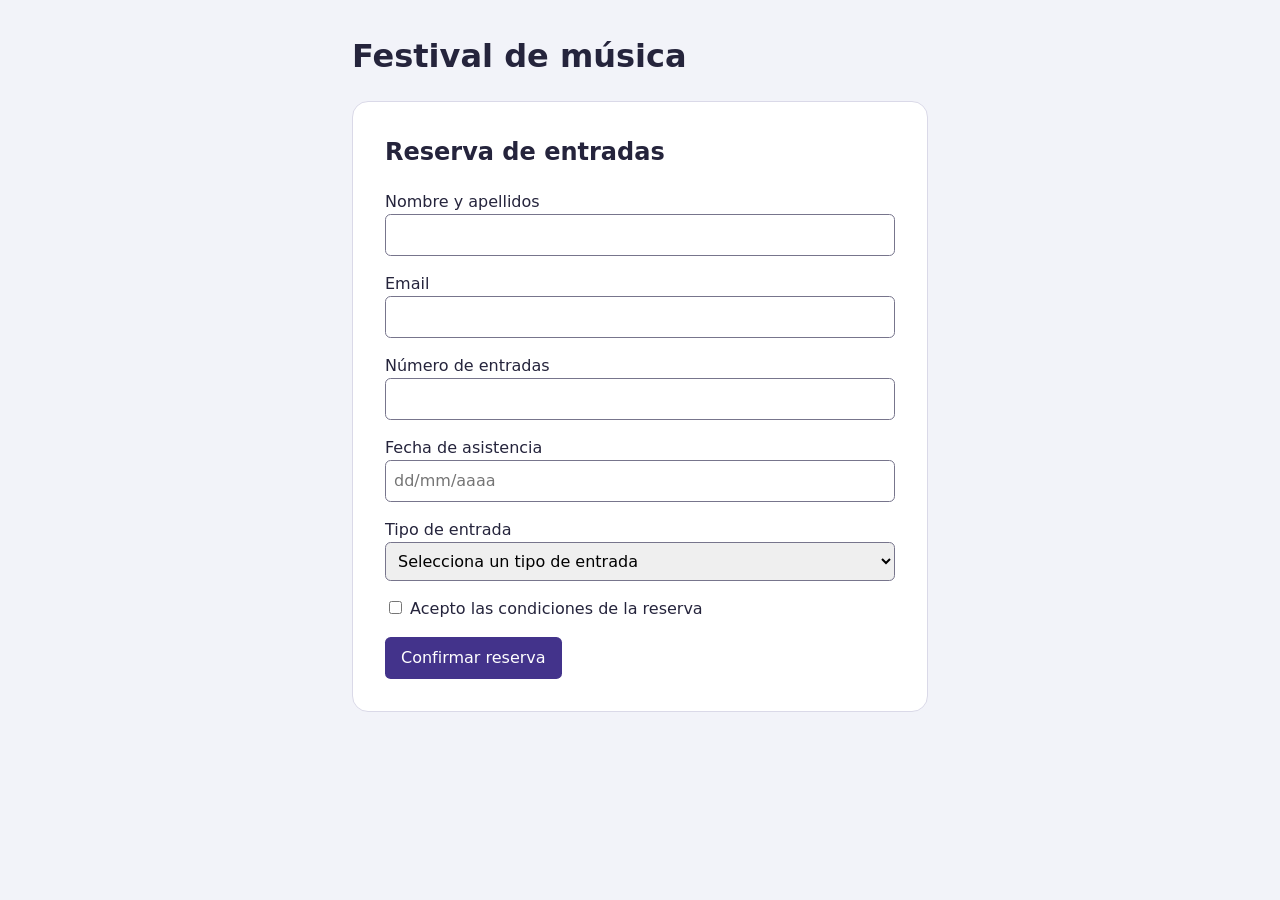
<file: EPD5_EJ2/index.html>
<!doctype html>
<html lang="es">
<head>
    <meta charset="utf-8">
    <meta name="viewport" content="width=device-width, initial-scale=1">
    <title>Reserva de entradas | Festival de música</title>
    <link rel="stylesheet" href="vendor/jquery-ui/jquery-ui.min.css">
    <link rel="stylesheet" href="estilos.css">
</head>
<body>
    <main>
        <h1>Festival de música</h1>
        <section id="formulario-reserva" aria-labelledby="titulo-formulario">
            <h2>Reserva de entradas</h2>
            <form novalidate>
                <div class="campo">
                    <label for="nombre">Nombre y apellidos</label>
                    <input id="nombre" name="nombre" type="text" autocomplete="name" aria-describedby="error-nombre" required>
                    <div id="error-nombre" class="error" aria-live="polite"></div>
                </div>
                <div class="campo">
                    <label for="email">Email</label>
                    <input id="email" name="email" type="email" autocomplete="email" aria-describedby="error-email" required>
                    <div id="error-email" class="error" aria-live="polite"></div>
                </div>
                <div class="campo">
                    <label for="entradas">Número de entradas</label>
                    <input id="entradas" name="entradas" type="number" min="1" max="5" step="1" aria-describedby="error-entradas" required>
                    <div id="error-entradas" class="error" aria-live="polite"></div>
                </div>
                <div class="campo">
                    <label for="fecha">Fecha de asistencia</label>
                    <input id="fecha" name="fecha" type="text" placeholder="dd/mm/aaaa" autocomplete="off" aria-describedby="error-fecha" required>
                    <div id="error-fecha" class="error" aria-live="polite"></div>
                </div>
                <div class="campo">
                    <label for="tipo">Tipo de entrada</label>
                    <select id="tipo" name="tipo" aria-describedby="error-tipo" required>
                        <option value="">Selecciona un tipo de entrada</option>
                        <option value="general">General</option>
                        <option value="premium">Premium</option>
                        <option value="estudiante">Estudiante</option>
                    </select>
                    <div id="error-tipo" class="error" aria-live="polite"></div>
                </div>
                <div class="campo">
                    <label><input id="condiciones" name="condiciones" type="checkbox" aria-describedby="error-condiciones" required> Acepto las condiciones de la reserva</label>
                    <div id="error-condiciones" class="error" aria-live="polite"></div>
                </div>
                <button type="submit">Confirmar reserva</button>
            </form>
        </section>
        <section id="panel-resumen" aria-labelledby="titulo-resumen">
            <h2 id="titulo-resumen" tabindex="-1">Resumen de la reserva</h2>
            <dl>
                <dt>Titular</dt><dd id="resumen-nombre"></dd>
                <dt>Email</dt><dd id="resumen-email"></dd>
                <dt>Fecha</dt><dd id="resumen-fecha"></dd>
                <dt>Tipo de entrada</dt><dd id="resumen-tipo"></dd>
                <dt>Número de entradas</dt><dd id="resumen-entradas"></dd>
            </dl>
            <button id="modificar" type="button">Modificar reserva</button>
        </section>
    </main>
    <script src="vendor/jquery-4.0.0.min.js"></script>
    <script src="vendor/jquery-ui/jquery-ui.min.js"></script>
    <script src="reserva.js"></script>
</body>
</html>
</file>
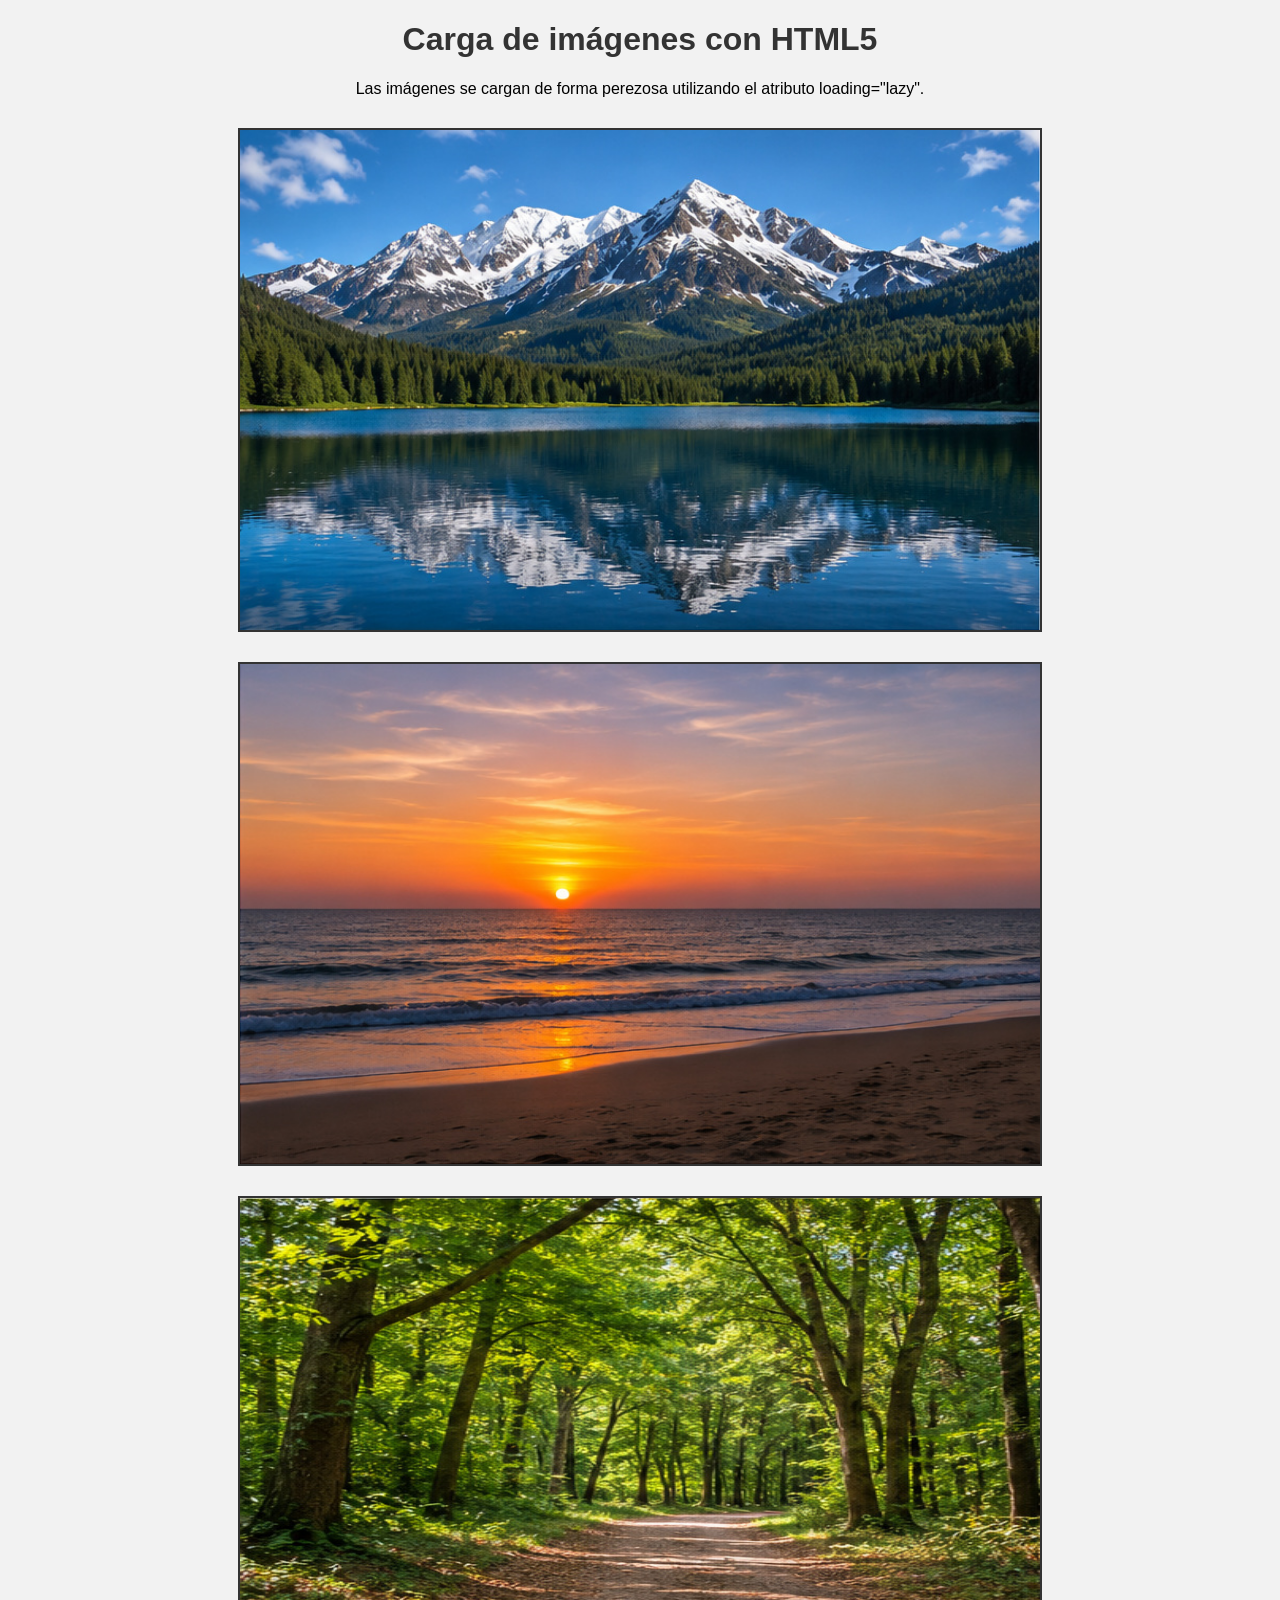
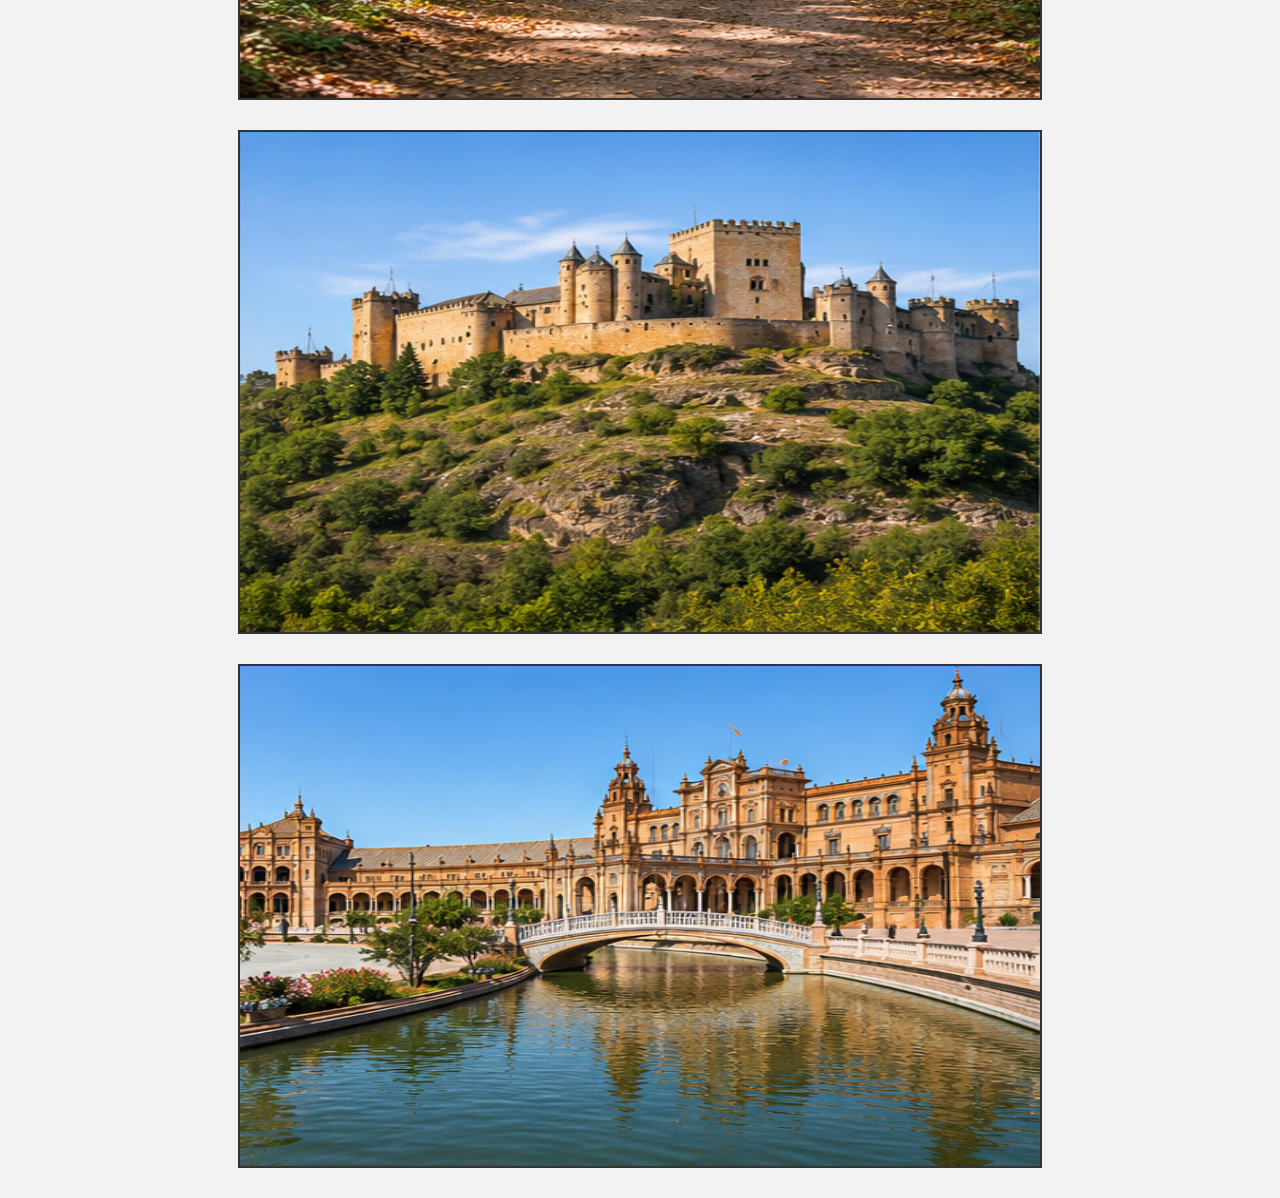
<file: EPD5_EJ3/html5.html>
<!DOCTYPE html>
<html lang="es">
    <head>
        <meta charset="UTF-8">
        <title>EPD05 - Lazy Loading HTML5</title>

        <style>
            body {
                font-family: Arial, sans-serif;
                text-align: center;
                background-color: #f2f2f2;
            }

            h1 {
                color: #333;
            }

            img {
                display: block;
                width: 800px;
                max-width: 90%;
                height: 500px;
                margin: 30px auto;
                border: 2px solid #333;
            }
        </style>
    </head>

    <body>
        <h1>Carga de imágenes con HTML5</h1>

        <p>Las imágenes se cargan de forma perezosa
            utilizando el atributo loading="lazy".</p>

        <img src="imagenes/foto1.jpg" loading="lazy"
             alt="Imagen 1">

        <img src="imagenes/foto2.jpg" loading="lazy"
             alt="Imagen 2">

        <img src="imagenes/foto3.jpg" loading="lazy"
             alt="Imagen 3">

        <img src="imagenes/foto4.jpg" loading="lazy"
             alt="Imagen 4">

        <img src="imagenes/foto5.jpg" loading="lazy"
             alt="Imagen 5">

    </body>
</html>
</file>
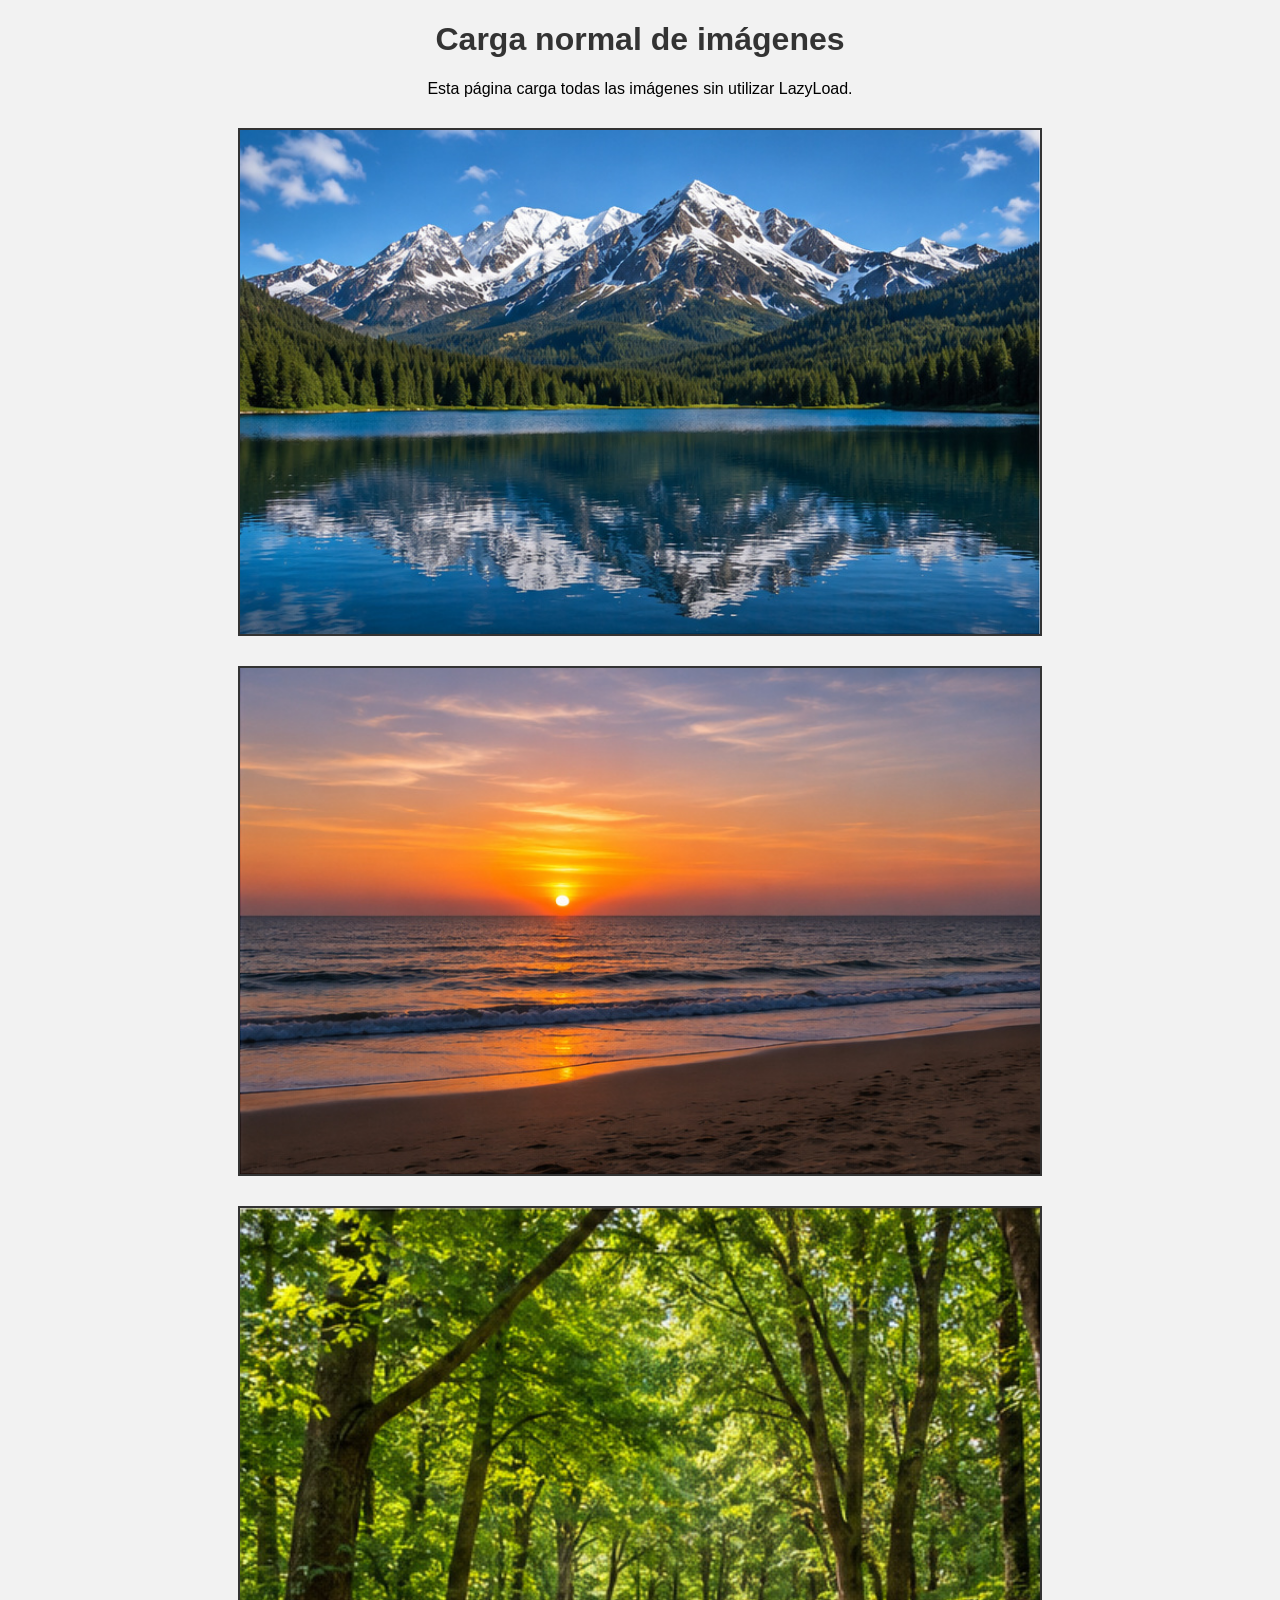
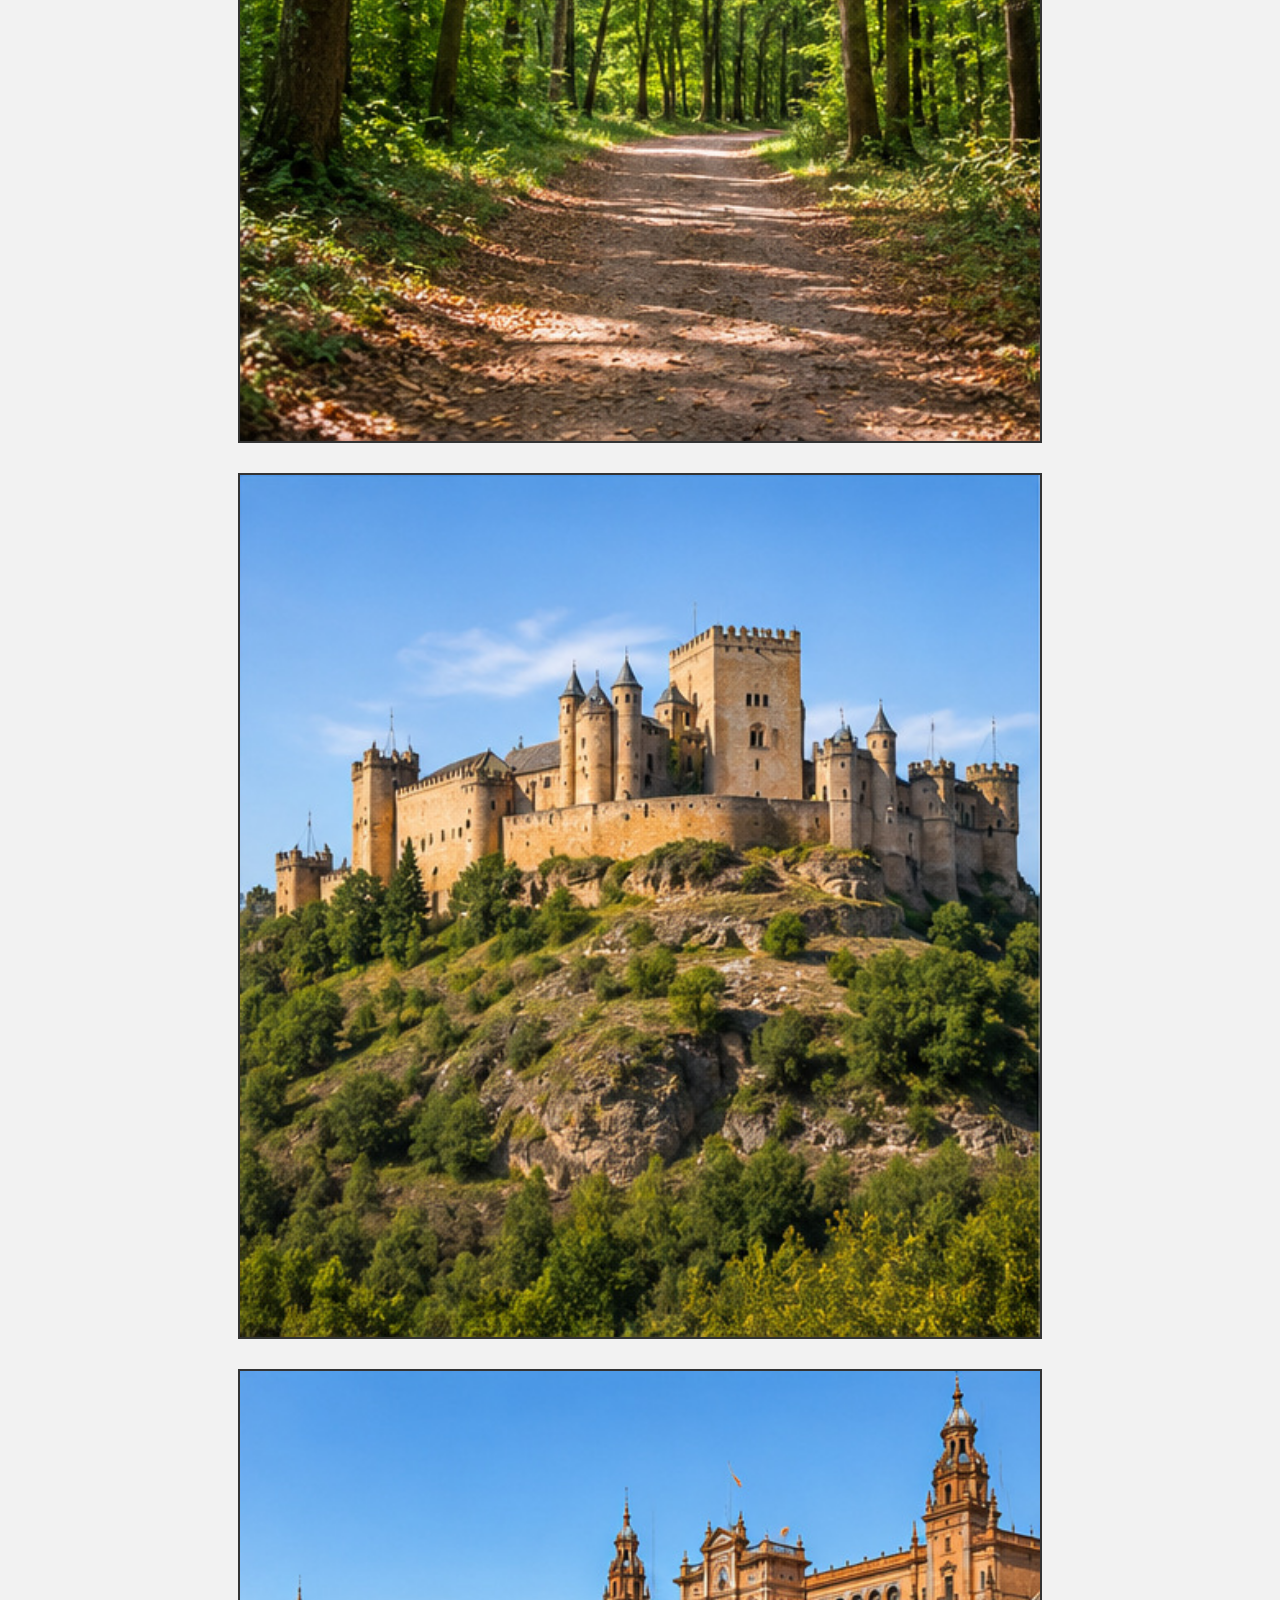
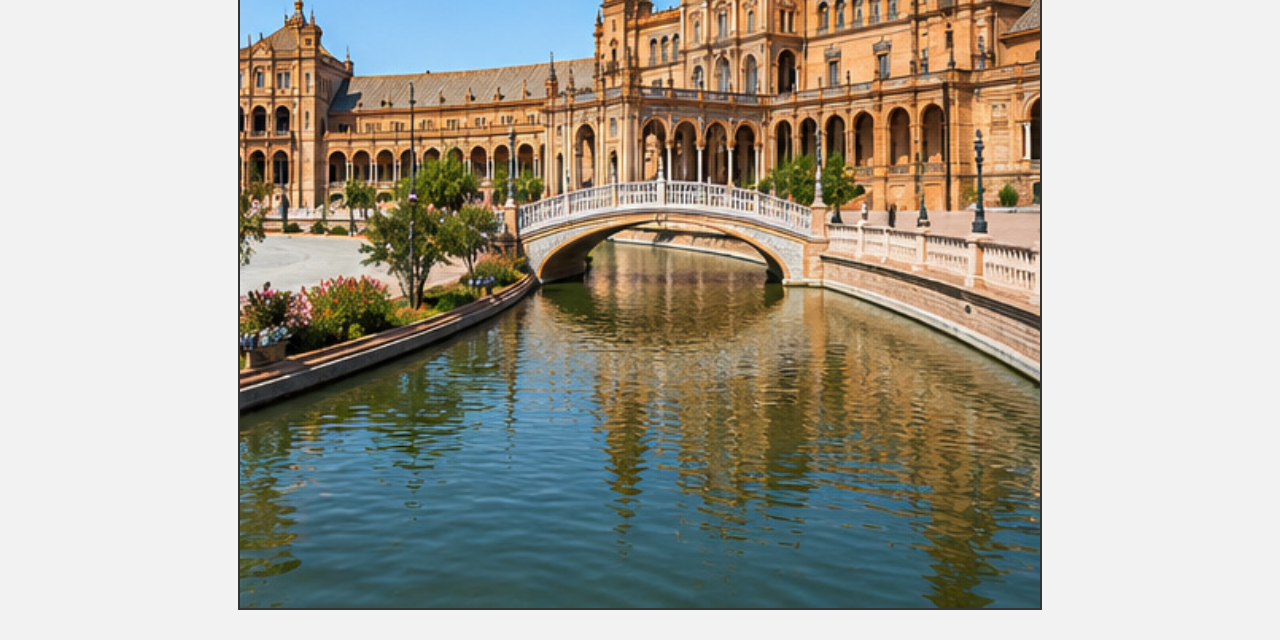
<file: EPD5_EJ3/normal.html>
<!DOCTYPE html>
<html lang="es">
    <head>
        <meta charset="UTF-8">
        <title>EPD05 - Carga normal</title>

        <style>
            body {
                font-family: Arial, sans-serif;
                text-align: center;
                background-color: #f2f2f2;
            }

            h1 {
                color: #333;
            }

            img {
                display: block;
                width: 800px;
                max-width: 90%;
                height: auto;
                margin: 30px auto;
                border: 2px solid #333;
            }
        </style>
    </head>

    <body>
        <h1>Carga normal de imágenes</h1>

        <p>Esta página carga todas las imágenes
            sin utilizar LazyLoad.</p>

        <img src="imagenes/foto1.jpg" alt="Imagen 1">
        <img src="imagenes/foto2.jpg" alt="Imagen 2">
        <img src="imagenes/foto3.jpg" alt="Imagen 3">
        <img src="imagenes/foto4.jpg" alt="Imagen 4">
        <img src="imagenes/foto5.jpg" alt="Imagen 5">

    </body>
</html>
</file>
<file: EPD5_EJ2/estilos.css>
* {
    box-sizing: border-box;
}

body {
    margin: 0;
    padding: 2rem 1rem;
    background: #f2f3f9;
    color: #25243c;
    font: 1rem/1.5 system-ui, sans-serif;
}

main {
    max-width: 36rem;
    margin: auto;
}

section {
    padding: clamp(1rem, 5vw, 2rem);
    background: white;
    border: 1px solid #dad9e8;
    border-radius: 1rem;
}

h1, h2 {
    margin-top: 0;
}

.campo {
    margin-bottom: 1rem;
}

input, select, button {
    font: inherit;
}

input:not([type="checkbox"]), select {
    display: block;
    width: 100%;
    padding: 0.5rem;
    border: 1px solid #77758c;
    border-radius: 0.35rem;
}

button {
    padding: 0.55rem 1rem;
    border: 0;
    border-radius: 0.35rem;
    background: #43338b;
    color: white;
    cursor: pointer;
}

#panel-resumen, .error {
    display: none;
}

.error {
    color: #9b1d32;
    margin-top: 0.25rem;
}

[aria-invalid="true"] {
    outline: 1px solid #9b1d32;
}

dt {
    font-weight: bold;
}

dd {
    margin: 0 0 0.75rem;
    overflow-wrap: anywhere;
}
</file>
